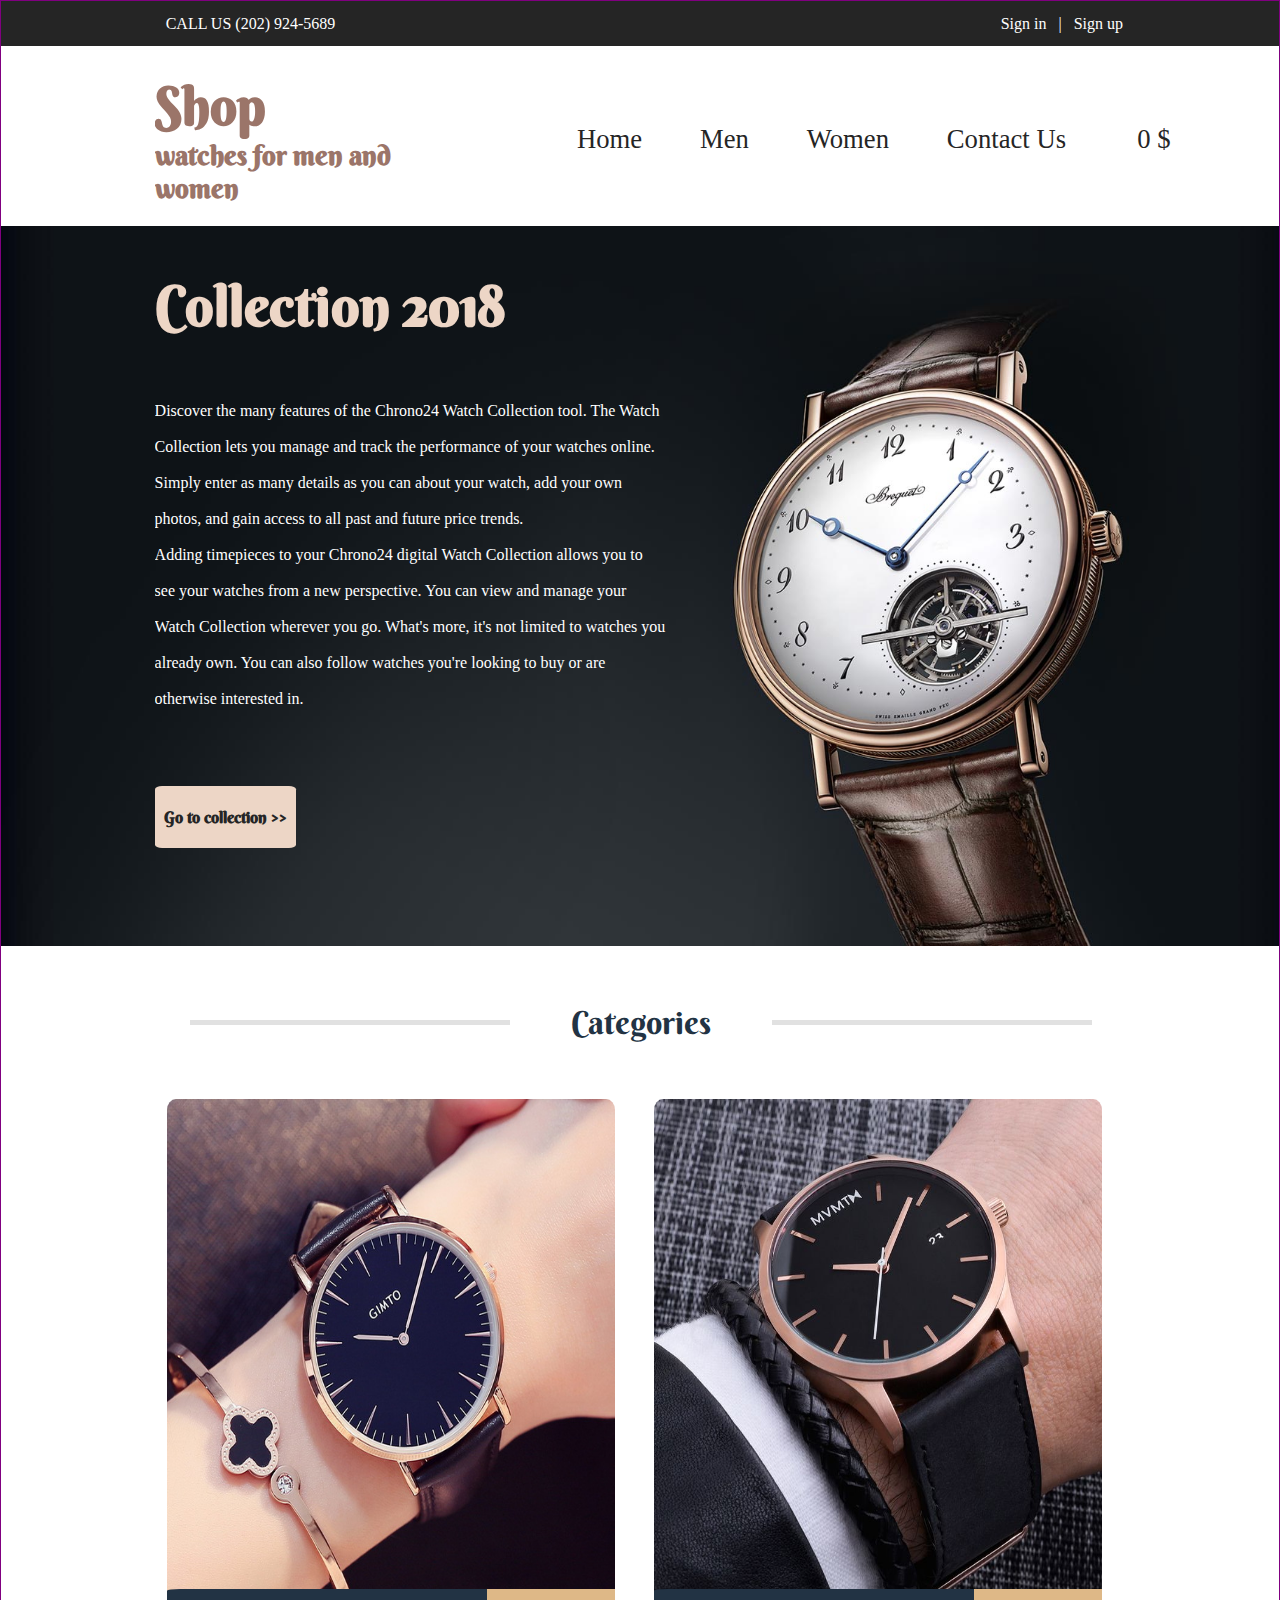
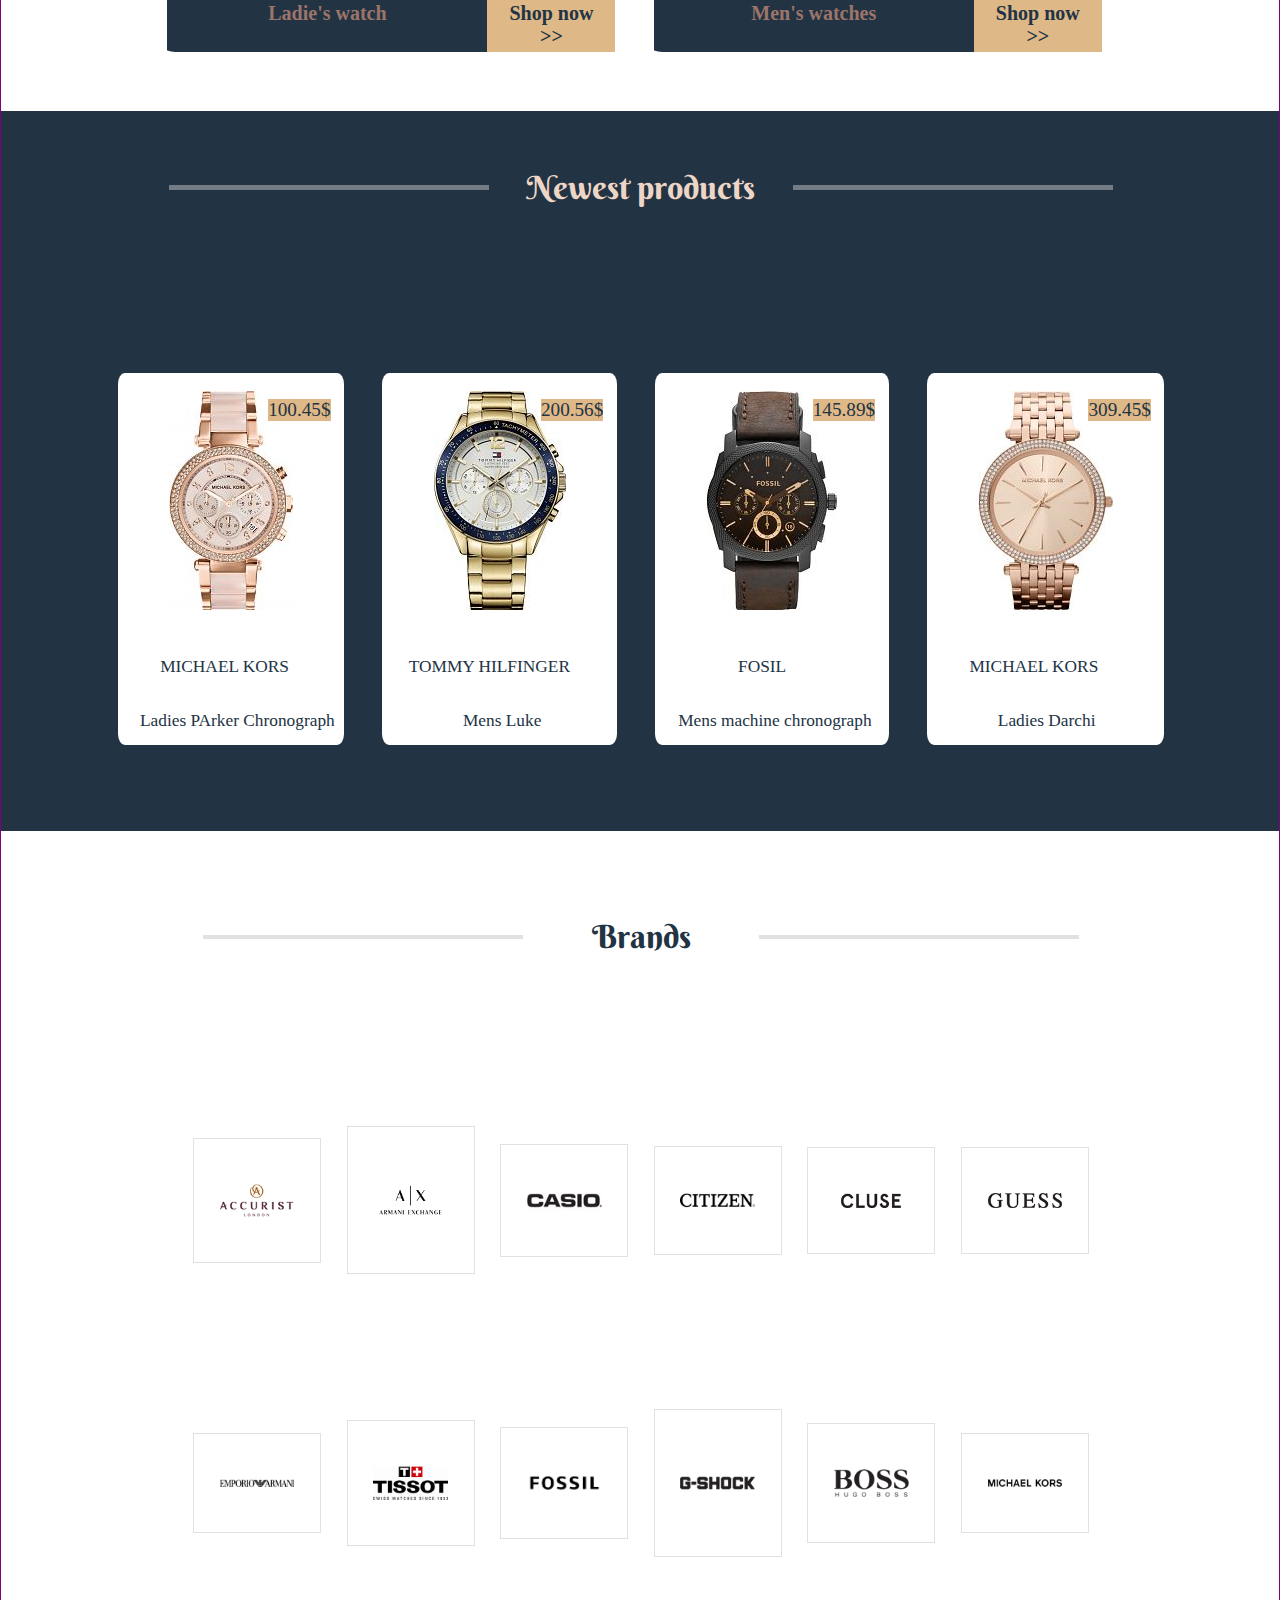
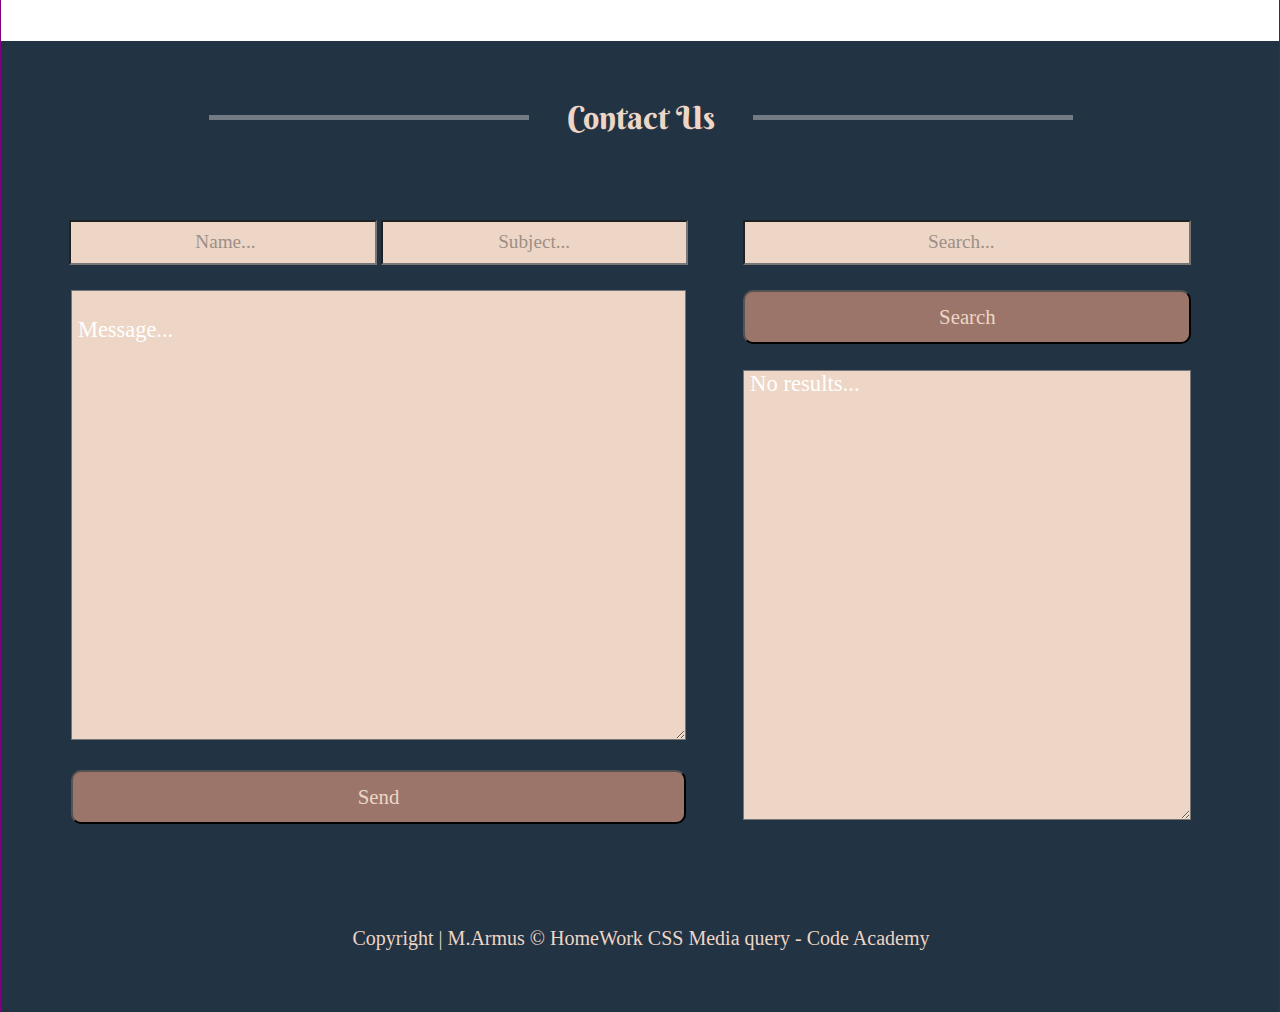
<file: index.html>
<!DOCTYPE html>
<html lang="en">

<head>
    <meta charset="UTF-8">
    <meta name="viewport" content="width=device-width, initial-scale=1.0">
    <meta name="author" content="Marija Armus">
    <link rel="stylesheet" href="https://use.fontawesome.com/releases/v5.13.1/css/all.css"
        integrity="sha384-xxzQGERXS00kBmZW/6qxqJPyxW3UR0BPsL4c8ILaIWXva5kFi7TxkIIaMiKtqV1Q" crossorigin="anonymous" />
    <link rel="stylesheet" href="style.css">
    <title>Shop| Watches For Men And Women</title>
</head>

<body>
    <div class="container">
        <div class="wrap">
            <header>
                <div class="contact">
                    <i class="fas fa-phone-alt"></i>
                    Call us (202) 924-5689
                </div>
                <div class="social">
                    <i class="fab fa-facebook-f"></i>
                    <i class="fab fa-instagram"></i>
                    <i class="fab fa-twitter"></i>
                    <i class="fab fa-viber"></i>
                    <i class="fab fa-google-plus-g"></i>
                </div>
                <div class="join">
                    <a href="#" id="top">Sign in &nbsp; | &nbsp; </a>
                    <a href="#">Sign up</a>
                </div>
            </header>

            <nav>
                <div class="logo">
                    <h1>Shop </h1>
                    <h4>watches for men and women</h4> <div class="hamburger">
                    MENU <i class="fas fa-chevron-down dark-color"></i>
                  </div>
                </div>
                <div class="menu">
                    <ul>
                        <li><a href="#top">Home</a></li>
                        <li><a href="#man">Men</a></li>
                        <li><a href="#lady">Women</a></li>
                        <li><a href="#shop">Contact Us</a></li>
                        <li><a href=""> <i class="fas fa-shopping-cart dark-color"></i> &nbsp; 0 $</a> </li>
                    </ul>
                </div>
               
                <div class="mobile-nav">
                    <ul>
                        <li><a href="#top">Home</a></li>
                        <li><a href="#man">Men</a></li>
                        <li><a href="#lady">Women</a></li>
                        <li><a href="#shop">Contact Us</a></li>
                        <li><a href=""> <i class="fas fa-shopping-cart dark-color"></i> &nbsp; 0 $</a> </li>
                    </ul>
                  </div>
            </nav>

            <div class="slider">
                <div class="text">
                    <h2>Collection 2018</h2>
                    <p>
                        Discover the many features of the Chrono24 Watch Collection tool. The Watch Collection lets you
                        manage and track the performance of your watches online. Simply enter as many details as you can
                        about your watch, add your own photos, and gain access to all past and future price trends.
                        <br>
                        Adding timepieces to your Chrono24 digital Watch Collection allows you to see your watches from
                        a
                        new perspective. You can view and manage your Watch Collection wherever you go. What's more,
                        it's
                        not limited to watches you already own. You can also follow watches you're looking to buy or are
                        otherwise interested in.
                    </p>
                    <div class="button"> <a href="#products">Go to collection >></a></div>
                </div>


            </div>


            <!-- categories -->

            <div class="categories">
                <div class="card-heading-white">
                    <div class="line"></div>
                    <div class="line-heading">Categories</div>
                    <div class="line"></div>
                </div>
                <article>
                    <div class="ladies"> <img src="images/women3.jpg" alt="">
                        <div class="buy">
                            <span>Ladie's watch</span>
                            <a href="#shop" id="lady"> Shop now >> </a>
                        </div>


                    </div>
                    <div class="men"> <img src="images/men3.jpg" alt="">
                        <div class="buy">
                            <span>Men's watches</span>
                            <a href="#shop " id="man"> Shop now >> </a>
                        </div>
                    </div>
                </article>
            </div>

            <!-- products -->

            <div class="products" id="products">
                <div class="card-heading-black">
                    <div class="line"></div>
                    <div class="line-heading">Newest products</div>
                    <div class="line"></div>
                </div>
                <section>
                    <div class="watch"><span>100.45$</span>
                        <img src="images/women_1.jpg" alt="">
                        <p> MICHAEL KORS </p>
                        <p class="desc">Ladies PArker Chronograph</p>

                    </div>
                    <div class="watch"><span>200.56$</span><img src="images/men_1.jpg" alt="">
                        <p> TOMMY HILFINGER </p>
                        <p class="desc">Mens Luke</p>

                    </div>
                    <div class="watch"><span>145.89$</span><img src="images/men_2.jpg" alt="">
                        <p> FOSIL </p>
                        <p class="desc">Mens machine chronograph</p>

                    </div>
                    <div class="watch"><span>309.45$</span><img src="images/women_2.jpg" alt="">
                        <p> MICHAEL KORS </p>
                        <p class="desc"> Ladies Darchi </p>

                    </div>

                </section>

            </div>
            <!-- brands -->
            <div class="brands">
                <div class="card-heading-white">
                    <div class="line"></div>
                    <div class="line-heading">Brands</div>
                    <div class="line"></div>
                </div>
                <div class="col">
                    <img src="images/brend1.jpg" alt="">
                    <img src="images/brend2.jpg" alt="">
                    <img src="images/brend3.jpg" alt="">
                    <img src="images/brend4.jpg" alt="">
                    <img src="images/brend5.jpg" alt="">
                    <img src="images/brend6.jpg" alt="">
                    <img src="images/brend7.jpg" alt="">
                    <img src="images/brend8.jpg" alt="">
                    <img src="images/brend9.jpg" alt="">
                    <img src="images/brend10.png" alt="">
                    <img src="images/brend11.png" alt="">
                    <img src="images/brend12.jpg" alt="">
                </div>
            </div>

            <!-- footer -->
            <footer>
                <a href="" id="shop"></a>
                <div class="card-heading-black">
                    <div class="line"></div>
                    <div class="line-heading">Contact Us</div>
                    <div class="line"></div>
                </div>
                <div class="form">
                    <div class="contactForm">
                        <form action="">
                            <input type="text" name="name" id="name" value=" Name...">
                            <input type="text" name="subject" id="subject" value="Subject...">
                            <textarea name="" id="message"> Message...</textarea>
                            <button type="submit" id="submit" href="#">Send</button>
                        </form>
                    </div>
                    <div class="searchForm">
                        <form action="">
                            <input type="search" name="search" id="search" value=" Search...">
                            <input type="button" id="button"  href="#" value="Search">
                            <textarea name="" id="textarea"> No results...</textarea>
                        </form>
                    </div>
                </div>
                <div class="end">
                    <p> Copyright | M.Armus  &copy; HomeWork CSS Media query - Code Academy </p>
                </div>

            </footer>
        </div>
    </div>
</body>

</html>
</file>
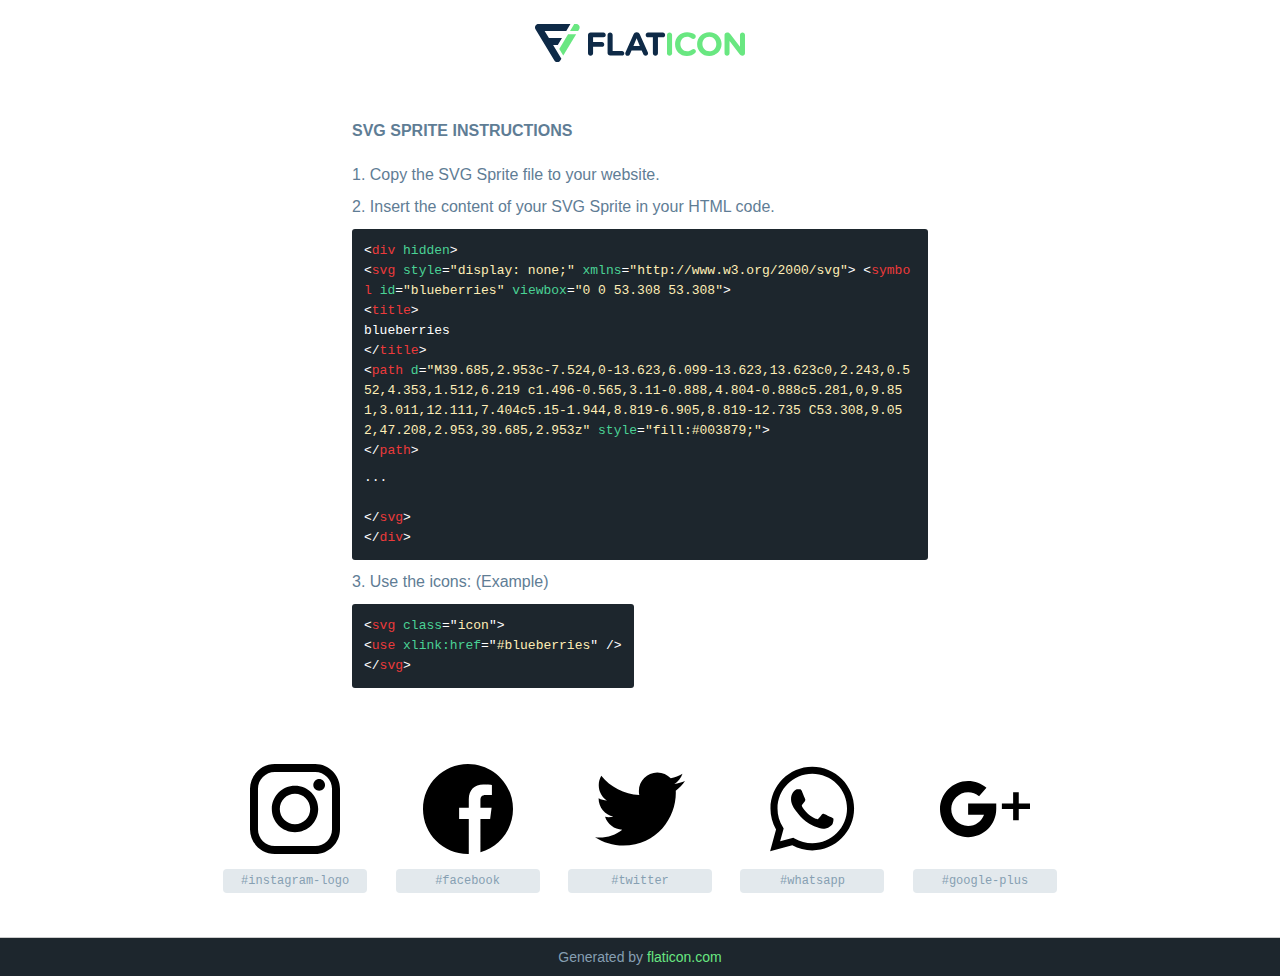
<file: images/my-icons-collection/My icons collection-SVG-Sprites-Demo.html>
<!DOCTYPE html>
<!--
Flaticon SVG Sprite: My icons collectionCreation date: 22/06/2020 11:17-->
<html>
<!DOCTYPE html>
<html>
<head>
    <title>Flaticon SVG Sprite</title>
    <meta charset="UTF-8">
    <style>
        html, body, div, span, applet, object, iframe,
        h1, h2, h3, h4, h5, h6, p, blockquote, pre,
        a, abbr, acronym, address, big, cite, code,
        del, dfn, em, img, ins, kbd, q, s, samp,
        small, strike, strong, sub, sup, tt, var,
        b, u, i, center,
        dl, dt, dd, ol, ul, li,
        fieldset, form, label, legend,
        table, caption, tbody, tfoot, thead, tr, th, td,
        article, aside, canvas, details, embed,
        figure, figcaption, footer, header, hgroup,
        menu, nav, output, ruby, section, summary,
        time, mark, audio, video {
            margin: 0;
            padding: 0;
            border: 0;
            font-size: 100%;
            font: inherit;
            vertical-align: baseline;
        }
        /* HTML5 display-role reset for older browsers */
        article, aside, details, figcaption, figure,
        footer, header, hgroup, menu, nav, section {
            display: block;
        }
        body {
            line-height: 1;
        }
        ol, ul {
            list-style: none;
        }
        blockquote, q {
            quotes: none;
        }
        blockquote:before, blockquote:after,
        q:before, q:after {
            content: '';
            content: none;
        }
        table {
            border-collapse: collapse;
            border-spacing: 0;
        }
        body {
            font-family: Helvetica, Arial, sans-serif;
            font-size: 16px;
            color: #5f7d95;
        }
        a {
            color: #69E781;
            font-weight: bold;
            text-decoration: none;
        }
        * {
            -moz-box-sizing: border-box;
            -webkit-box-sizing: border-box;
            box-sizing: border-box;
            margin: 0;
            padding: 0;
        }
        .glyph svg.icon {
            width: 90px;
            height: 90px;

            margin-bottom: 12px;
        }
        .wrapper {
            max-width: 600px;
            margin: auto;
            padding: 0 12px;
        }
        .title {
            margin-bottom: 24px;
            text-transform: uppercase;
            font-weight: bold;
        }
        header {
            text-align: center;
            padding: 24px;
        }
        header .logo {
            width: 210px;
            height: 38px;
            border: none;
            display: inline-block;
        }
        header strong {
            font-size: 28px;
            font-weight: 500;
            vertical-align: middle;
        }
        .demo {
            margin: 2em auto;
            line-height: 1.25em;
        }
        .demo ul li {
            margin-bottom: 12px;
        }
        .demo ul li code {
            background-color: #1D262D;
            border-radius: 3px;
            padding: 12px;
            display: inline-block;
            color: #fff;
            font-family: Consolas,Monaco,Lucida Console,Liberation Mono,DejaVu Sans Mono,Bitstream Vera Sans Mono,Courier New, monospace;
            font-weight: lighter;
            margin-top: 12px;
            font-size: 13px;
            word-break: break-all;
        }
        .demo ul li code .red {
            color: #EC3A3B;
        }
        .demo ul li code .green {
            color: #4AD295;
        }
        .demo ul li code .yellow {
            color: #FFEEB6;
        }
        .demo ul li code .blue {
            color: #2C8CF4;
        }
        .demo ul li code .purple {
            color: #4949E7;
        }
        .demo ul li code .dots {
            margin-top: 0.5em;
            display: block;
        }
        #glyphs {
            border-bottom: 1px solid #ccc;
            padding: 2em 0;
            text-align: center;
        }
        .glyph {
            display: inline-block;
            width: 9em;
            margin: 12px;
            text-align: center;
            vertical-align: top;
            background: #FFF;
        }
        .glyph .glyph-icon {
            padding: 10px;
            display: block;
            font-family:"Flaticon";
            font-size: 64px;
            line-height: 1;
        }
        .glyph .glyph-icon:before {
            font-size: 64px;
            color: #1D262D;
            margin-left: 0;
        }
        .class-name {
            font-size: 0.75em;
            background-color: #E3E9ED;
            color: #fff;
            border-radius: 4px;
            padding: 0.5em;
            color: #869FB2;
            font-family: Consolas,Monaco,Lucida Console,Liberation Mono,DejaVu Sans Mono,Bitstream Vera Sans Mono,Courier New, monospace;
        }
        .author-name {
            font-size: 0.6em;
            background-color: #fcfcfd;
            border: 1px solid #DEDEE4;
            border-top: 0;
            border-radius: 0 0 4px 4px;
            padding: 0.5em;
        }
        .attribution .title {
            margin-top: 2em;
        }
        .attribution textarea {
            background-color: #fcfcfd;
            padding: 12px;
            border: none;
            box-shadow: none;
            border: 1px solid #DEDEE4;
            border-radius: 4px;
            resize: none;
            width: 100%;
            height: 150px;
            font-size: 0.8em;
            font-family: Consolas,Monaco,Lucida Console,Liberation Mono,DejaVu Sans Mono,Bitstream Vera Sans Mono,Courier New, monospace;
            -webkit-appearance: none;
        }
        .iconsuse {
            margin: 2em auto;
            text-align: center;
            max-width: 1200px;
        }
        .iconsuse:after {
            content: '';
            display: table;
            clear: both;
        }
        .iconsuse .image {
            float: left;
            width: 25%;
            padding: 0 12px;
        }
        .iconsuse .image p {
            margin-bottom: 12px;
        }
        .iconsuse .image span {
            display: block;
            font-size: 0.65em;
            background-color: #1D262D;
            color: #fff;
            border-radius: 4px;
            padding: 0.5em;
            color: #FFFF99;
            margin-top: 12px;
            font-family: Consolas,Monaco,Lucida Console,Liberation Mono,DejaVu Sans Mono,Bitstream Vera Sans Mono,Courier New, monospace;
        }
        #footer {
            text-align: center;
            background-color: #1D262D;
            color: #869FB2;
            padding: 12px;
            font-size: 14px;
        }
        #footer a {
            font-weight: normal;
        }
        @media (max-width: 960px) {
            .iconsuse .image {
                width: 50%;
            }
        }
        @media (max-width: 560px) {
            .iconsuse .image {
                width: 100%;
            }
        }
    </style>
</head>
<body class="characters-off">
    <div hidden>
        <svg xmlns="http://www.w3.org/2000/svg" style="display: none;"><symbol id="instagram-logo" viewBox="0 0 169.063 169.063"><title>instagram-logo</title><path d="M122.406,0H46.654C20.929,0,0,20.93,0,46.655v75.752c0,25.726,20.929,46.655,46.654,46.655h75.752 c25.727,0,46.656-20.93,46.656-46.655V46.655C169.063,20.93,148.133,0,122.406,0z M154.063,122.407 c0,17.455-14.201,31.655-31.656,31.655H46.654C29.2,154.063,15,139.862,15,122.407V46.655C15,29.201,29.2,15,46.654,15h75.752 c17.455,0,31.656,14.201,31.656,31.655V122.407z"/><path d="M84.531,40.97c-24.021,0-43.563,19.542-43.563,43.563c0,24.02,19.542,43.561,43.563,43.561s43.563-19.541,43.563-43.561 C128.094,60.512,108.552,40.97,84.531,40.97z M84.531,113.093c-15.749,0-28.563-12.812-28.563-28.561 c0-15.75,12.813-28.563,28.563-28.563s28.563,12.813,28.563,28.563C113.094,100.281,100.28,113.093,84.531,113.093z"/><path d="M129.921,28.251c-2.89,0-5.729,1.17-7.77,3.22c-2.051,2.04-3.23,4.88-3.23,7.78c0,2.891,1.18,5.73,3.23,7.78 c2.04,2.04,4.88,3.22,7.77,3.22c2.9,0,5.73-1.18,7.78-3.22c2.05-2.05,3.22-4.89,3.22-7.78c0-2.9-1.17-5.74-3.22-7.78 C135.661,29.421,132.821,28.251,129.921,28.251z"/></symbol><symbol id="facebook" viewBox="0 0 512 512"><title>facebook</title><path d="m512 256c0-141.4-114.6-256-256-256s-256 114.6-256 256 114.6 256 256 256c1.5 0 3 0 4.5-.1v-199.2h-55v-64.1h55v-47.2c0-54.7 33.4-84.5 82.2-84.5 23.4 0 43.5 1.7 49.3 2.5v57.2h-33.6c-26.5 0-31.7 12.6-31.7 31.1v40.8h63.5l-8.3 64.1h-55.2v189.5c107-30.7 185.3-129.2 185.3-246.1z"/></symbol><symbol id="twitter" viewBox="0 0 512 512"><title>twitter</title><path d="M512,97.248c-19.04,8.352-39.328,13.888-60.48,16.576c21.76-12.992,38.368-33.408,46.176-58.016 c-20.288,12.096-42.688,20.64-66.56,25.408C411.872,60.704,384.416,48,354.464,48c-58.112,0-104.896,47.168-104.896,104.992 c0,8.32,0.704,16.32,2.432,23.936c-87.264-4.256-164.48-46.08-216.352-109.792c-9.056,15.712-14.368,33.696-14.368,53.056 c0,36.352,18.72,68.576,46.624,87.232c-16.864-0.32-33.408-5.216-47.424-12.928c0,0.32,0,0.736,0,1.152 c0,51.008,36.384,93.376,84.096,103.136c-8.544,2.336-17.856,3.456-27.52,3.456c-6.72,0-13.504-0.384-19.872-1.792 c13.6,41.568,52.192,72.128,98.08,73.12c-35.712,27.936-81.056,44.768-130.144,44.768c-8.608,0-16.864-0.384-25.12-1.44 C46.496,446.88,101.6,464,161.024,464c193.152,0,298.752-160,298.752-298.688c0-4.64-0.16-9.12-0.384-13.568 C480.224,136.96,497.728,118.496,512,97.248z"/></symbol><symbol id="whatsapp" viewBox="-23 -21 682 682.66669"><title>whatsapp</title><path d="m544.386719 93.007812c-59.875-59.945312-139.503907-92.9726558-224.335938-93.007812-174.804687 0-317.070312 142.261719-317.140625 317.113281-.023437 55.894531 14.578125 110.457031 42.332032 158.550781l-44.992188 164.335938 168.121094-44.101562c46.324218 25.269531 98.476562 38.585937 151.550781 38.601562h.132813c174.785156 0 317.066406-142.273438 317.132812-317.132812.035156-84.742188-32.921875-164.417969-92.800781-224.359376zm-224.335938 487.933594h-.109375c-47.296875-.019531-93.683594-12.730468-134.160156-36.742187l-9.621094-5.714844-99.765625 26.171875 26.628907-97.269531-6.269532-9.972657c-26.386718-41.96875-40.320312-90.476562-40.296875-140.28125.054688-145.332031 118.304688-263.570312 263.699219-263.570312 70.40625.023438 136.589844 27.476562 186.355469 77.300781s77.15625 116.050781 77.132812 186.484375c-.0625 145.34375-118.304687 263.59375-263.59375 263.59375zm144.585938-197.417968c-7.921875-3.96875-46.882813-23.132813-54.148438-25.78125-7.257812-2.644532-12.546875-3.960938-17.824219 3.96875-5.285156 7.929687-20.46875 25.78125-25.09375 31.066406-4.625 5.289062-9.242187 5.953125-17.167968 1.984375-7.925782-3.964844-33.457032-12.335938-63.726563-39.332031-23.554687-21.011719-39.457031-46.960938-44.082031-54.890626-4.617188-7.9375-.039062-11.8125 3.476562-16.171874 8.578126-10.652344 17.167969-21.820313 19.808594-27.105469 2.644532-5.289063 1.320313-9.917969-.664062-13.882813-1.976563-3.964844-17.824219-42.96875-24.425782-58.839844-6.4375-15.445312-12.964843-13.359374-17.832031-13.601562-4.617187-.230469-9.902343-.277344-15.1875-.277344-5.28125 0-13.867187 1.980469-21.132812 9.917969-7.261719 7.933594-27.730469 27.101563-27.730469 66.105469s28.394531 76.683594 32.355469 81.972656c3.960937 5.289062 55.878906 85.328125 135.367187 119.648438 18.90625 8.171874 33.664063 13.042968 45.175782 16.695312 18.984374 6.03125 36.253906 5.179688 49.910156 3.140625 15.226562-2.277344 46.878906-19.171875 53.488281-37.679687 6.601563-18.511719 6.601563-34.375 4.617187-37.683594-1.976562-3.304688-7.261718-5.285156-15.183593-9.253906zm0 0" fill-rule="evenodd"/></symbol><symbol id="google-plus" viewBox="0 0 512 512"><title>google-plus</title><g> <g> <polygon points="448,224 448,160 416,160 416,224 352,224 352,256 416,256 416,320 448,320 448,256 512,256 512,224 "/> </g> </g><g> <g> <path d="M160,224v64h90.528c-13.216,37.248-48.8,64-90.528,64c-52.928,0-96-43.072-96-96c0-52.928,43.072-96,96-96 c22.944,0,45.024,8.224,62.176,23.168l42.048-48.256C235.424,109.824,198.432,96,160,96C71.776,96,0,167.776,0,256 s71.776,160,160,160s160-71.776,160-160v-32H160z"/> </g> </g></symbol></svg>    </div>
    <header>
        <a href="https://www.flaticon.com/" target="_blank" class="logo">
            <svg version="1.1" xmlns="http://www.w3.org/2000/svg" xmlns:xlink="http://www.w3.org/1999/xlink" xmlns:a="http://ns.adobe.com/AdobeSVGViewerExtensions/3.0/" viewBox="0 0 560.875 102.036" enable-background="new 0 0 560.875 102.036" xml:space="preserve">
                <defs>
                </defs>
                <g>
                    <g class="letters">
                        <path fill="#0E2A47" d="M141.596,29.675c0-3.777,2.985-6.767,6.764-6.767h34.438c3.426,0,6.15,2.728,6.15,6.15
                        c0,3.43-2.724,6.149-6.15,6.149h-27.674v13.091h23.719c3.429,0,6.151,2.724,6.151,6.15c0,3.43-2.723,6.149-6.151,6.149h-23.719
                        v17.574c0,3.773-2.986,6.761-6.764,6.761c-3.779,0-6.764-2.989-6.764-6.761V29.675z"></path>
                        <path fill="#0E2A47" d="M193.844,29.149c0-3.781,2.985-6.767,6.764-6.767c3.776,0,6.763,2.985,6.763,6.767v42.957h25.039
                        c3.426,0,6.149,2.726,6.149,6.153c0,3.425-2.723,6.15-6.149,6.15h-31.802c-3.779,0-6.764-2.986-6.764-6.768V29.149z"></path>
                        <path fill="#0E2A47" d="M241.891,75.71l21.438-48.407c1.492-3.341,4.215-5.357,7.906-5.357h0.792
                        c3.686,0,6.323,2.017,7.815,5.357l21.439,48.407c0.436,0.967,0.701,1.845,0.701,2.723c0,3.602-2.809,6.501-6.414,6.501
                        c-3.161,0-5.269-1.845-6.499-4.655l-4.132-9.661h-27.059l-4.301,10.102c-1.144,2.631-3.426,4.214-6.237,4.214
                        c-3.517,0-6.24-2.81-6.24-6.325C241.1,77.64,241.451,76.677,241.891,75.71z M279.932,58.666l-8.521-20.297l-8.526,20.297H279.932
                        z"></path>
                        <path fill="#0E2A47" d="M314.864,35.387H301.86c-3.429,0-6.239-2.813-6.239-6.238c0-3.429,2.811-6.24,6.239-6.24h39.533
                        c3.426,0,6.237,2.811,6.237,6.24c0,3.425-2.811,6.238-6.237,6.238h-13.001v42.785c0,3.773-2.99,6.761-6.764,6.761
                        c-3.779,0-6.764-2.989-6.764-6.761V35.387z"></path>
                        <path fill="#69E781" d="M352.615,29.149c0-3.781,2.985-6.767,6.767-6.767c3.774,0,6.761,2.985,6.761,6.767v49.024
                        c0,3.773-2.987,6.761-6.761,6.761c-3.781,0-6.767-2.989-6.767-6.761V29.149z"></path>
                        <path fill="#69E781" d="M374.132,53.836v-0.179c0-17.481,13.178-31.801,32.065-31.801c9.22,0,15.459,2.458,20.557,6.238
                        c1.402,1.054,2.637,2.985,2.637,5.357c0,3.692-2.985,6.59-6.681,6.59c-1.845,0-3.071-0.702-4.044-1.319
                        c-3.776-2.813-7.729-4.393-12.562-4.393c-10.364,0-17.831,8.611-17.831,19.154v0.173c0,10.542,7.291,19.329,17.831,19.329
                        c5.715,0,9.492-1.756,13.359-4.834c1.049-0.874,2.458-1.491,4.039-1.491c3.429,0,6.325,2.813,6.325,6.236
                        c0,2.106-1.056,3.78-2.282,4.834c-5.539,4.834-12.036,7.733-21.878,7.733C387.572,85.464,374.132,71.493,374.132,53.836z"></path>
                        <path fill="#69E781" d="M433.009,53.836v-0.179c0-17.481,13.79-31.801,32.766-31.801c18.981,0,32.592,14.143,32.592,31.628v0.173
                        c0,17.483-13.785,31.807-32.769,31.807C446.625,85.464,433.009,71.32,433.009,53.836z M484.224,53.836v-0.179
                        c0-10.539-7.725-19.326-18.626-19.326c-10.893,0-18.449,8.611-18.449,19.154v0.173c0,10.542,7.73,19.329,18.626,19.329
                        C476.676,72.986,484.224,64.378,484.224,53.836z"></path>
                        <path fill="#69E781" d="M506.233,29.321c0-3.774,2.99-6.763,6.767-6.763h1.401c3.252,0,5.183,1.583,7.029,3.953l26.093,34.265
                        V29.059c0-3.692,2.99-6.677,6.681-6.677c3.683,0,6.671,2.985,6.671,6.677v48.934c0,3.78-2.987,6.765-6.764,6.765h-0.436
                        c-3.257,0-5.188-1.581-7.034-3.953l-27.056-35.492v32.944c0,3.687-2.985,6.676-6.678,6.676c-3.683,0-6.673-2.989-6.673-6.676
                        V29.321z"></path>
                    </g>
                    <g class="insignia">
                        <path fill="#0E2A47" d="M48.372,56.137h12.517l11.156-18.537H37.186L25.688,18.539h57.825L94.668,0H9.271
                        C5.925,0,2.842,1.801,1.198,4.716c-1.644,2.907-1.593,6.482,0.134,9.343l50.38,83.501c1.678,2.781,4.689,4.476,7.938,4.476
                        c3.246,0,6.257-1.695,7.935-4.476l2.898-4.804L48.372,56.137z"></path>
                        <g class="i">
                            <path fill="#69E781" d="M93.575,18.539h0.031v0.004l21.652,0.004l2.705-4.488c1.727-2.861,1.778-6.436,0.133-9.343
                            C116.454,1.801,113.371,0,110.026,0h-5.294L93.575,18.539z"></path>
                            <polygon fill="#69E781" points="88.291,27.356 64.725,66.486 75.519,84.404 109.942,27.356"></polygon>
                        </g>
                    </g>
                </g>
            </svg>
        </a>
    </header>
    <section class="demo wrapper">
        <p class="title">SVG Sprite Instructions</p>
        <ul>
            <li>
                <span class="num">1. </span>Copy the SVG Sprite file to your website.
            </li>
            <li>
                <span class="num">2. </span>Insert the content of your SVG Sprite in your HTML code.
                <code class="big">
                    &lt;<span class="red">div</span> <span class="green">hidden</span>&gt;<br>
                    &lt;<span class="red">svg</span> <span class="green">style</span>=<span class="yellow">"display: none;"</span> <span class="green">xmlns</span>=<span class="yellow">"http://www.w3.org/2000/svg"</span>>
                    &lt;<span class="red">symbol</span> <span class="green">id</span>=<span class="yellow">"blueberries"</span> <span class="green">viewbox</span>=<span class="yellow">"0 0 53.308 53.308"</span>><br>
                    &lt;<span class="red">title</span>><br>
                    blueberries<br>
                    &lt;/<span class="red">title</span>><br>
                    &lt;<span class="red">path</span> <span class="green">d</span>=<span class="yellow">"M39.685,2.953c-7.524,0-13.623,6.099-13.623,13.623c0,2.243,0.552,4.353,1.512,6.219   c1.496-0.565,3.11-0.888,4.804-0.888c5.281,0,9.851,3.011,12.111,7.404c5.15-1.944,8.819-6.905,8.819-12.735   C53.308,9.052,47.208,2.953,39.685,2.953z"</span> <span class="green">style</span>=<span class="yellow">"fill:#003879;"</span>><br>
                    &lt;/<span class="red">path</span>>
                    <br/><span class="dots">...</span>
                    <br/>&lt;/<span class="red">svg</span>&gt;
                    <br/>&lt;/<span class="red">div</span>&gt;
                </code>
            </li>
            <li>
                <p>
                    <span class="num">3. </span>Use the icons: (Example)
                    <br />
                    <code>
                        &lt;<span class="red">svg</span> <span class="green">class</span>=&quot;<span class="yellow">icon</span>&quot;&gt;<br>
                        &lt;<span class="red">use</span> <span class="green">xlink:href</span>=&quot;<span class="yellow">#blueberries</span>&quot; /&gt;<br>
                        &lt;/<span class="red">svg</span>&gt;
                    </code>
                </li>
            </ul>
        </section>
        <section id="glyphs">
                            <div class="glyph">
                    <svg class="icon">
                      <use xlink:href="#instagram-logo"></use>
                  </svg>
                  <div class="class-name">#instagram-logo</div>
              </div>
                                <div class="glyph">
                    <svg class="icon">
                      <use xlink:href="#facebook"></use>
                  </svg>
                  <div class="class-name">#facebook</div>
              </div>
                                <div class="glyph">
                    <svg class="icon">
                      <use xlink:href="#twitter"></use>
                  </svg>
                  <div class="class-name">#twitter</div>
              </div>
                                <div class="glyph">
                    <svg class="icon">
                      <use xlink:href="#whatsapp"></use>
                  </svg>
                  <div class="class-name">#whatsapp</div>
              </div>
                                <div class="glyph">
                    <svg class="icon">
                      <use xlink:href="#google-plus"></use>
                  </svg>
                  <div class="class-name">#google-plus</div>
              </div>
                      </section>
      <div id="footer">
        <div>Generated by <a href="https://www.flaticon.com/">flaticon.com</a>
        </div>
    </div>
</body>
</html>
</file>
<file: style.css>
@font-face {
  font-family: watchFont;
  src: url(fonts/Philosopher/Philosopher-Regular.ttf);
  font-family: myFont;
  src: url(fonts/Berkshire_Swash/BerkshireSwash-Regular.ttf);
}
:root {
  --primary-color: #9b7569;
  --dark-color: #252525;
  --light-color: #fff;
  --category-dark: #234;
  --category-light: #edd6c6;
  --form-gray: #9d8f86;
  --form-light: #9dc6b8;
  --line-color: rgba(196, 196, 196, 0.5);
  --max-width: 100vw;
  scroll-behavior: smooth;
}

@media only screen and (max-width: 500px) {
  body .container {
    min-height: 650vh;
    overflow: hidden;
  }

  body .container .wrap {
    display: grid;
    min-height: 650vh !important;
    grid-template-rows: 13vh 56vh 75vh 95vh 180vh 115vh 125vh !important;
    overflow: hidden;
  }

  body .container .wrap header {
    display: block;
    overflow: hidden !important;
    min-height: 12vh;
    max-height: 12.5vh;
  }
  body .container .wrap header .contact,
  body .container .wrap header .social i,
  body .container .wrap header .contact i,
  body .container .wrap header .join a {
    font-size: 20pt;
    min-height: 3vh;
    text-transform: uppercase;
  }
  body .container .wrap nav {
    min-height: 56vh !important;
    max-height: 26.5vh;
    width: 100vw;
    margin-left: 1vw;
    margin-top: 0;
    display: grid;
    grid-template-areas: "a" "b";
    font-size: 5pt;
    overflow: hidden !important;
    background-color: var(--category-light);
  }
  body .container .wrap nav .menu {
    display: none;
  }
  body .container .wrap nav .logo {
    grid-area: a;
    max-height: 15vh;
    overflow: hidden;
  }
  body .container .wrap nav .logo h1 {
    font-size: 20pt;
    margin-top: 3vh;
    padding-left: 4vw;
    text-align: center;
  }
  body .container .wrap nav .logo h4 {
    font-size: 15pt;
    text-align: center;
    max-height: 7vh;
    padding-left: 4vw;
  }
  body .container .wrap nav .logo .hamburger {
    height: 4vh;
    float: right;
    margin-top: -4vh;
    color: var(--dark-color);
  }
  body .container .wrap nav .logo .hamburger i {
    height: 3vh;
    width: auto;
    cursor: pointer;
  }

  body .container .wrap nav .mobile-nav {
    grid-area: b;
    min-width: 65vw;
    height: 40vh !important;

    font-size: 10pt;
    overflow: hidden;
    display: inline-block !important;
  }
  body .container .wrap nav .mobile-nav ul li {
    display: block !important;
  }
  body .container .wrap nav .mobile-nav ul li {
    font-size: 8pt;
    text-align: center !important;
    margin-top: 4vh;
    margin-left: 4vw;

    display: inline-block;
  }

  body .container .wrap nav .mobile-nav ul li a {
    font-size: 12pt;
    color: var(--dark-color);
    font-weight: normal;
    font-family: watchFont;
  }

  body .container .wrap .slider {
    top: 2vh;
    min-height: 75vh !important;
    overflow: hidden;
  }

  body .container .wrap .categories {
    margin-top: 0vh;
    min-height: 95vh !important;

    overflow: hidden;
  }
  body .container .wrap .categories article {
    max-height: 80vh;

    display: grid;
    grid-template-rows: auto auto;
    grid-template-columns: auto;
  }
  body .container .wrap .categories article .ladies,
  body .container .wrap .categories article .men {
    height: inherit;
  }

  body .container .wrap .products {
    max-height: 180vh !important;
    min-height: 180vh;
    overflow: hidden;
  }
  body .container .wrap .products section {
    max-height: 160vh;
    min-height: 160vh;
    display: grid;
    grid-template-columns: auto;
  }
  body .container .wrap .products section .watch {
    height: auto;
    overflow: hidden;
    width: 28.5vw;
    padding-top: 1vh !important;
  }
  body .container .wrap .products section .watch img {
    max-height: auto;
    min-height: 20vh;
    width: inherit;
  }

  body .container .wrap .brands {
    max-height: 110vh !important;
    width: var(--max-width);
    overflow: hidden;
  }
  body .container .wrap .brands .col {
    display: grid;
    grid-template-columns: auto auto !important;
    grid-gap: 0.4vh;
    max-height: 100vh;
    overflow: hidden;
    justify-content: space-between;
  }
  body .container .wrap .brands .col img {
    min-width: 25vw;
    padding: 1vh 0.5vw;
  }

  body .container .wrap footer {
    min-height: 120vh !important;
    overflow: hidden;
  }
  body .container .wrap footer .end {
    height: 5vh;
    width: 95vw;
    margin-top: 5vh;
  }
}

@media screen and (max-width: 720px) /* and (min-width: 500px) */ {
  * {
    font-size: 13pt;
  }
  h1 {
    font-size: 35pt;
    font-weight: normal;
    padding-left: 26vw;
    text-align: left;
  }
  h2 {
    font-size: 17pt;
  }
  h4 {
    font-size: 18pt;
    font-weight: normal;
    padding-left: 13vw;
    text-align: left;
  }
  body .container .wrap .card-heading-white,
  body .container .wrap .card-heading-black {
    height: 10vh;
    overflow: hidden;
  }
  body .container .wrap .card-heading-white .line-heading,
  body .container .wrap .card-heading-black .line-heading {
    font-size: 1.5rem;
  }
  body .container {
    height: 570vh;
    overflow: hidden;
  }

  body .container .wrap {
    display: grid;
    height: 570vh;
    grid-template-rows: 8vh 22vh 75vh 120vh 120vh 115vh 120vh;
    overflow: hidden;
  }
  /* header */
  body .container .wrap header {
    height: 8vh;
  }
  body .container .wrap header .contact,
  body .container .wrap header .social i,
  body .container .wrap header .contact i,
  body .container .wrap header .join a {
    font-size: 10pt;
    height: 2.5vh;
  }
  /* nav */
  body .container .wrap nav {
    height: 22vh;
    display: block;
    overflow: hidden;
    text-align: center;
    bottom: 0;
    top: 0;
  }
  body .container .wrap nav .logo .hamburger {
    display: none;
  }
  body .container .wrap nav .logo {
    margin-left: 1vw;
  }

  body .container .wrap nav .menu {
    margin-top: 3vh;
    margin-left: -2vw;
    min-width: 95vw;
    justify-content: space-evenly;
    font-size: 16.5pt;
    overflow: hidden;
  }
  body .container .wrap nav .menu ul li {
    justify-content: center;
    overflow: hidden;
  }
  body .container .wrap nav .menu ul li a {
    margin-right: 3vw;
    font-size: 17pt;
  }
  body .container .wrap nav .mobile-nav {
    display: none;
  }
  /* slider */
  body .container .wrap .slider {
    top: 2vh;
    height: 75vh;
    background-size: cover;
    padding-top: 0vw;
    justify-content: center;
    overflow: hidden;
    padding-left: 5vw;
  }
  body .container .wrap .slider .text {
    min-width: 90vw;
    overflow: hidden;
    margin-left: 1vw;
    height: 65vh;
    min-height: 50vh;
    padding-top: 2vh;
    padding-bottom: 2vh;
    justify-content: space-between;
    text-align: center;
    display: block;
    align-content: center;
    line-height: 3vh;
    font-size: 1rem;
    align-items: center;
    margin-top: 5vh;
  }
  body .container .wrap .slider .text h2 {
    font-weight: normal;
  }
  body .container .wrap .slider .text p {
    overflow: hidden;
    text-align: justify;
    overflow: hidden;
    font-size: 11.5pt;
    height: 60%;
    margin-top: 5vh;
  }
  /* categories */

  body .container .wrap .categories {
    margin-top: 0vh;
    min-height: 120vh;
    height: 120vh;
  }

  body .container .wrap .categories article {
    display: grid;
    margin-left: 10vw;
    grid-template-areas: "l" "m";

    padding-left: 3vw;
    padding-right: 3vw;
    height: 110vh;
    margin-top: 0vh;
    overflow: hidden;
  }
  body .container .wrap .categories article .ladies {
    grid-area: l;
    height: auto;
    width: 55vw;
    overflow: hidden;
    margin-top: 0vh;
  }
  body .container .wrap .categories article .men {
    grid-area: m;
    height: auto;
    width: 55vw;
    overflow: hidden;
  }
  body .container .wrap .categories article .ladies img,
  body .container .wrap .categories article .men img {
    height: inherit;
    width: inherit;
  }
  body .container .wrap .categories article .ladies .buy,
  body .container .wrap .categories article .men .buy {
    width: inherit;
    border: radius 1vw;
  }
  body .container .wrap .categories article .ladies .buy #lady,
  body .container .wrap .categories article .men .buy #man {
    width: 100%;
  }
  /* products */
  body .container .wrap .products {
    height: 120vh;
    overflow: hidden;
  }
  body .container .wrap .products section {
    height: 100vh;
  }
  body .container .wrap .products section .watch .desc {
    font-size: 10pt;
    margin-top: -8vh;
    width: 30vw;
  }
  body .container .wrap .products section .watch p {
    margin-top: -2vh;
    width: 30vw;
  }

  /* brands */
  body .container .wrap .brands {
    height: 115vh;
    width: var(--max-width);
    overflow: hidden;
  }
  body .container .wrap .brands .col {
    display: grid;
    grid-template-columns: auto auto auto;
    grid-gap: 0.5vh;
    height: 100vh;
    overflow: hidden;
    justify-content: space-between;
  }
  body .container .wrap .brands .col img {
    width: 13vw;
    padding: 3vh 1vw;
  }

  /* footer */
  body .container .wrap footer {
    height: 120vh;
  }
  .container .wrap #message,
  .container .wrap #textarea {
    font-size: 0.9rem;
  }
  .container .wrap footer .form .searchForm form #button,
  .container .wrap footer .form .searchForm form #search,
  .container .wrap footer .form .contactForm form #name,
  .container .wrap footer .form .contactForm form #subject,
  .container .wrap footer .form .contactForm form #submit {
    font-size: 0.9rem;
  }
}

@media only screen and (max-width: 920px) /* and (min-width: 720px) */ {
  .container {
    height: 480vh;
    overflow: hidden;
  }
  .container .wrap {
    display: grid;
    height: 480vh;
    grid-template-rows: 10vh 20vh 70vh 60vh 120vh 90vh 115vh;
    overflow: hidden;
  }
  .container .wrap .brands .card-heading-white,
  .container .wrap .card-heading-black {
    height: 10vh;
    overflow: hidden;
  }
  /* HEADER */
  .container .wrap header {
    height: 10vh;
    display: grid;
    grid-template-columns: 40vw 40vw;
    font-size: 13pt;
    overflow: hidden;
  }
  /* NAV */
  .container .wrap nav {
    margin-top: 1vh;
    overflow: hidden;
    height: 20vh;
  }
  .container .wrap nav .menu {
    max-width: 60vw;
    overflow: hidden;
  }
  .container .wrap nav .menu ul li {
    margin-left: 1vw;
    font-size: 16pt;
  }
  .container .wrap nav .mobile-nav {
    display: none;
  }
  body .container .wrap nav .logo .hamburger {
    display: none;
  }
  /* SLIDER */
  .container .wrap .slider {
    height: 70vh;
    overflow: hidden;
    background-size: contain;
    align-items: left;
  }
  .container .wrap .slider .text {
    text-align: justify;
    padding: 2vw;
    border-radius: 1vh;
    width: 45vw;
    height: 50vh;
    overflow: hidden;
    justify-content: space-around;
    margin-top: 11vh;
    line-height: 2.5vh;
    font-size: 1rem;
    background-color: #25252592;
  }
  .container .wrap .slider .text h2 {
    font-size: 26pt;
  }
  .container .wrap .slider .text h2,
  .container .wrap .slider .text .button a {
    text-align: center;
  }
  /* CATEGORIES */
  .container .wrap .categories {
    margin-top: 1vh;
    height: 60vh;
    overflow: hidden;
  }
  .container .wrap .categories .card-heading-white {
    height: 7vh;
    overflow: hidden;
  }
  .container .wrap .categories article {
    height: 60vh;
    overflow: hidden;
  }
  .container .wrap .categories article .ladies img,
  .container .wrap .categories article .men img {
    width: 35vw;
    height: auto;
    overflow: hidden;
  }
  .container .wrap .categories article .ladies .buy a,
  .container .wrap .categories article .men .buy a {
    font-size: 12pt;
  }
  /* PRODUCTS */
  .container .wrap .products {
    max-height: 120vh;
    display: block;
    overflow: hidden;
  }
  .container .wrap .products section {
    height: 100vh;
    top: 2vh;
    grid-template-columns: auto auto;
    grid-gap: 4vh;
    width: 100vw;
    justify-content: center;
    align-items: center;
    overflow: hidden;
  }
  .container .wrap .products section .watch {
    height: 49vh;
    width: auto;
    justify-content: center;
    align-items: center;
    overflow: hidden;
  }
  .container .wrap .products section .watch img {
    height: auto;
    overflow: hidden;
    padding-left: 5vw;
    padding-right: 5vw;
  }
  .container .wrap .products section .watch p {
    bottom: 10vh;
    overflow: hidden;
    font-size: 11pt;
    text-align: center;
  }
  .container .wrap .products section .watch span {
    margin-left: 18vh;
    font-size: 12pt;
    overflow: hidden;
    border-radius: 2px;
    padding: 2px;
  }
  .container .wrap .products section .watch .desc {
    font-size: 8pt;
    overflow: hidden;
    bottom: 5vh;
    width: 15vw;
  }
  /* BRANDS */
  .container .wrap .brands {
    height: 85vh;
    overflow: hidden;
  }
  .container .wrap .brands .col {
    display: grid;
    grid-template-columns: auto auto auto auto;
    height: 75vh;
    justify-content: space-between;
  }
  /* FOOTER */
  .container .wrap footer {
    height: 115vh;
    width: var(--max-width);
    overflow: hidden;
    text-align: center;
  }
  .container .wrap footer .form {
    display: grid;
    grid-template-areas: "c" "s";
    width: 99%;
    height: 85vh;
    justify-content: center;
    overflow: hidden;
  }
  .container .wrap footer .form .contactForm {
    grid-area: c;
    justify-content: center;
    display: block;
    width: 90vw;
    height: 44vh;
    overflow: hidden;
  }
  .container .wrap footer .form .searchForm {
    grid-area: s;
    justify-content: center;
    display: block;
    width: 90vw;
    height: 39vh;
    overflow: hidden;
    align-items: center;
    padding: 0%;
  }
  .container .wrap footer .form .searchForm form {
    display: block;
    overflow: hidden;
    justify-content: center;
    text-align: center;
    align-content: center;
    align-items: center;
    width: 99%;
    padding-top: 2vh;
  }
  .container .wrap #message,
  .container .wrap #textarea {
    height: 20vh;
    width: 90%;
  }
  .container .wrap footer .form .searchForm form #button,
  .container .wrap footer .form .searchForm form #search,
  .container .wrap footer .form .contactForm form #name,
  .container .wrap footer .form .contactForm form #subject,
  .container .wrap footer .form .contactForm form #submit {
    justify-content: center;
    text-align: center;
    align-content: center;
    margin: 0.5vw;
    width: 90%;
    height: 4vh;
  }
  .container .wrap footer .end {
    height: 5vh;
    margin-top: 5vh;
  }
}
/*---------------------------
# basic style
----------------------------*/
* {
  box-sizing: border-box;
  margin: 0;
  padding: 0;
  font-family: watchFont;
}
a {
  text-decoration: none;
  color: var(--light-color);
}

i {
  color: var(--light-color);
}

ul {
  list-style: none;
}

h1,
h2,
h3,
h4 {
  font-family: myFont;
}
.container {
  display: grid;
  grid-template-rows: 5vh 18vh 80vh 85vh 90vh 90vh 100vh;
  overflow: hidden;
  z-index: -2;
  justify-content: center;
}
.wrap {
  overflow: hidden;
  border: 1px solid purple;
  height: 470vh;
  width: 100vw;
  justify-content: justify;
}
.card-heading-white {
  grid-area: w;
  height: 15vh;
  color: var(--category-dark);
  text-align: center;
  padding: 1px;
  align-items: center;
  display: flex;
  justify-content: space-between;
  margin: 1vh;
}
.card-heading-black {
  grid-area: b;
  height: 15vh;
  color: var(--category-light);
  text-align: center;
  padding: 1px;
  align-items: center;
  display: flex;
  justify-content: center;
  margin: 1vh;
  background-color: var(--category-dark);
}
.line {
  height: 0.5vh;
  width: 25vw;
  background-color: var(--line-color);
}

.line-heading {
  text-align: center;
  font-size: 2rem;
  padding: 3vh 3vw;
  font-family: myFont;
}
/*---------------------------
# header
----------------------------*/
header {
  height: 5vh;
  width: var(--max-width);
  background-color: var(--dark-color);
  color: var(--light-color);
  display: flex;
  justify-content: space-around;
  align-items: center;
  font-size: 12pt;
  text-align: center;
  overflow: hidden;
}
.contact {
  text-transform: uppercase;
  display: inline;
}
.contact > i,
.social > i {
  height: 3vh;
  width: auto;
  cursor: pointer;
  margin-right: 5pt;
}
.social i:hover,
.contact i:hover,
.join a:hover {
  opacity: 0.8;
}
/*---------------------------
# nav
----------------------------*/
nav {
  height: 17vh;
  width: var(--max-width);
  display: grid;
  grid-template-columns: 25% 75%;
  grid-gap: 4vw;
  font-size: 20pt;
  align-items: center;
  margin-left: 12vw;
  overflow: hidden;
  margin-top: 3vh;
}
nav > h1 {
  font-size: 23pt;
}
nav > h4 {
  font-size: 12pt;
}
.container > nav > .mobile-nav {
  display: none;
}
body .container .wrap nav .logo .hamburger {
  display: none;
}
nav > .menu > ul > li {
  display: inline-block;
  text-align: center;
  margin-left: 4vw;
  font-size: 20pt;
}
.menu ul li a {
  color: var(--dark-color);
  font-weight: normal;
  font-family: watchFont;
}
.dark-color {
  color: var(--primary-color);
  max-height: 10pt;
}
.logo {
  color: var(--primary-color);
}
/*---------------------------
# slider
----------------------------*/
.slider {
  height: 80vh;
  width: var(--max-width);
  background-image: url(images/slider.jpg);
  background-size: cover;
  background-position: center;
  background-repeat: no-repeat;
  justify-content: center;
  padding-left: 12vw;
  overflow: hidden;
  color: var(--light-color);
}
.text {
  display: grid;
  font-size: 1rem;
  width: 40vw;
  height: 70vh;
  align-items: center;
  text-align: left;
  justify-content: center;
  line-height: 4vh;
  margin-top: 3vh;
  overflow: hidden;
}
h2 {
  font-size: 42pt;
  font-weight: bold;
  color: var(--category-light);
}
.button {
  background-color: var(--category-light);
  font-weight: bold;
  color: var(--category-dark);
  width: fit-content;
  padding: 1vw 1vh;
  border-radius: 5%;
}
.button:hover {
  opacity: 0.8;
}
.button > a {
  text-decoration: none;
  color: var(--dark-color);
  font-family: myFont;
}
/*---------------------------
# categories
----------------------------*/
.categories {
  width: var(--max-width);
  max-height: 85vh;
  display: grid;
  grid-template-areas: "w" "a";
  justify-content: center;
  align-items: center;
  overflow: hidden;
}
article {
  grid-area: a;
  height: 80vh;
  display: grid;
  grid-gap: 2vw;
  grid-template-columns: 50% 50%;
  justify-content: center;
  position: relative;
}
.ladies > img,
.men > img {
  width: 35vw;
  height: 60vh;
  border-radius: 2%;
}
.buy {
  position: absolute;
  margin-top: -6vh;
  background-color: var(--category-dark);
  color: var(--primary-color);
  font-weight: bold;
  display: grid;
  grid-template-columns: auto auto;
  width: 35vw;
  height: 7vh;
  border-radius: 3%;
}
.buy > span {
  font-size: 15pt;
  width: 25vw;
  padding: 1vw 1vh;
  text-align: center;
  height: 5vh;
  border-radius: 3%;
}
.buy > a {
  background-color: burlywood;
  color: #234;
  font-size: 15pt;
  width: 10vw;
  height: 7vh;
  padding: 1vw 1vh;
  text-align: center;
  align-items: center;
  text-decoration: none;
}
/*---------------------------
# products
----------------------------*/
.products {
  max-height: 80vh;
  width: var(--max-width);
  background-color: var(--category-dark);
  display: grid;
  grid-gap: 2vh;
  grid-template-areas: "b" "section";
  justify-content: center;
  align-items: center;
  overflow: hidden;
}
section {
  grid-area: section;
  width: 100vw;
  height: 70vh;
  display: grid;
  grid-gap: 3vw;
  background-color: #234;
  grid-template-columns: auto auto auto auto;
  justify-content: center;
  align-items: center;
  position: relative;
  overflow: hidden;
  bottom: 4vh;
}
.watch {
  overflow: hidden;
  display: block;
  position: relative;
}
.watch > span {
  position: absolute;
  font-family: watchFont;
  font-size: 1.2rem;
  color: #234;
  background-color: burlywood;
  text-align: center;
  right: 1.5vh;
  margin-top: 2vw;
  overflow: hidden;
}
.watch > img {
  border-radius: 3%;
  padding: 2vh 4vw 15vh 4vw;
  background-color: #fff;
  min-width: 15vw;
  overflow: hidden;
  height: auto;
}
.watch > p {
  display: block;
  position: absolute;
  bottom: 8vh;
  padding-left: 1vh;
  padding-top: 1vw;
  width: 16vw;
  font-size: 13pt;
  overflow: hidden;
  text-align: center;
  color: #234;
}
.watch > .desc {
  display: block;
  position: absolute;
  bottom: 2vh;
  padding-left: 1vh;
  padding-top: 1vw;
  width: 18vw;
  font-size: 13pt;
  overflow: hidden;
  text-align: center;
  color: #234;
}
/*---------------------------
# brands
----------------------------*/
.brands {
  height: 90vh;
  width: 100vw;
  display: grid;
  grid-template-areas: "w" "col";
  align-items: center;
  justify-content: center;
  overflow: hidden;
}
.col {
  display: grid;
  height: 60vh;
  grid-template-columns: auto auto auto auto auto auto;
  grid-gap: 2vw;
  align-items: center;
}
.col > img {
  height: auto;
  width: 10vw;
  border: 1px solid var(--line-color);
  margin: 0 auto;
  padding: 5vh 2vw;
  align-items: center;
  justify-self: center;
}
/*---------------------------
# footer
----------------------------*/
footer {
  max-height: 110vh;
  width: var(--max-width);
  display: grid;
  grid-template-areas: "b" "f" "e";
  justify-content: center;
  align-items: center;
  background-color: var(--category-dark);
  overflow: hidden;
}
.form {
  grid-area: f;
  width: 100vw;
  height: 80vh;
  display: grid;
  grid-gap: 1vw;
  grid-template-columns: auto auto;
  justify-content: center;
  align-items: center;
  margin-top: 1vw;
  overflow: hidden;
}
.contactForm {
  width: 50vw;
  height: 80vh;
  text-align: center;
  padding: 1vw 1vh;
  justify-content: center;
  align-items: center;
  color: var(--light-color);
}
#name,
#subject {
  width: 24vw;
  height: 5vh;
  font-size: 1.2rem;
  color: var(--form-gray);
  background-color: var(--category-light);
  text-align: center;
}
#submit {
  width: 48vw;
  height: 6vh;
  margin-top: 2vw;
  font-size: 1.3rem;
  border-radius: 10px;
  justify-content: center;
  text-align: center;
  color: var(--category-light);
  background-color: var(--primary-color);
}
#search {
  width: 35vw;
  height: 5vh;
  margin-top: 1vw;
  text-align: center;
  font-size: 1.2rem;
  color: var(--form-gray);
  background-color: var(--category-light);
}
#message {
  padding-top: 2vw;
  margin-top: 2vw;
  width: 48vw;
  height: 50vh;
  font-size: 1.4rem;
  background-color: var(--category-light);
  color: var(--light-color);
}
.searchForm {
  width: 40vw;
  height: 80vh;
  display: block;
  text-align: center;
  justify-content: center;
  align-items: center;
  color: var(--light-color);
  font-size: 12pt;
}
#button {
  width: 35vw;
  margin-top: 2vw;
  height: 6vh;
  text-align: center;
  justify-content: center;
  font-size: 1.3rem;
  border-radius: 10px;
  color: var(--category-light);
  background-color: var(--primary-color);
}
#textarea {
  width: 35vw;
  height: 50vh;
  margin-top: 2vw;
  background-color: var(--category-light);
  color: var(--light-color);
  text-align: left;
  font-size: 17pt;
}
.end {
  grid-area: e;
  width: 100vw;
  height: 10vh;
  color: var(--category-light);
  font-size: 15pt;
  font-weight: normal;
  text-align: center;
  background-color: var(--category-dark);
}
</file>
